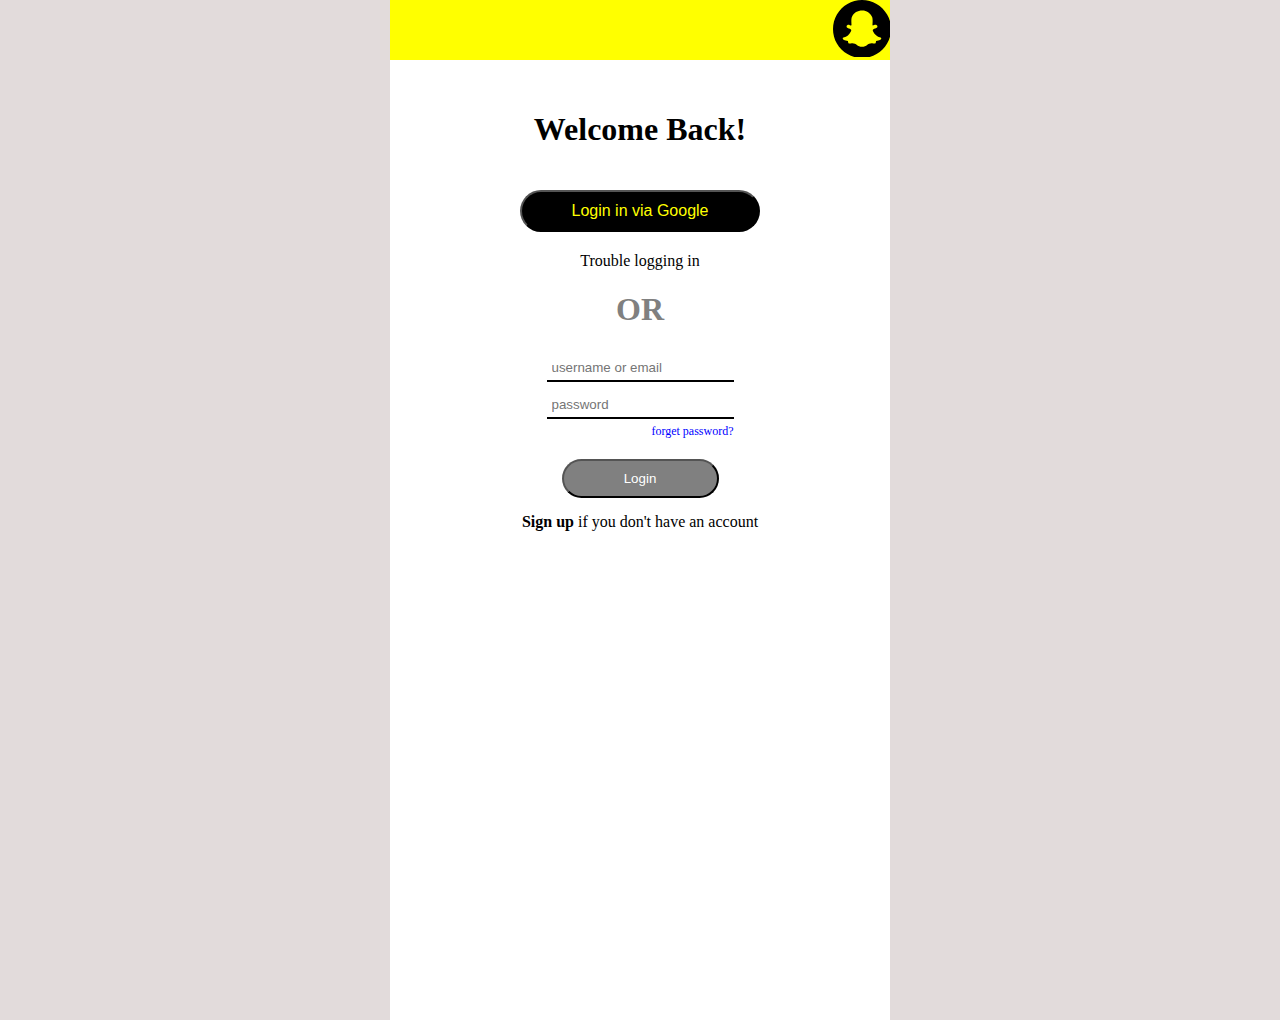
<file: index.html>
<!DOCTYPE html>
<html lang="en">

<head>
    <meta charset="UTF-8">
    <meta name="viewport" content="width=device-width, initial-scale=1.0">
    <title>snapchat</title>
    <link rel="stylesheet" href="style.css">
</head>

<body>
    <nav class="header">
        <div class="image"></div>
    </nav>
    <div id="body">
        <h1 class="Welcome">Welcome Back!</h1>

        <button class="button">Login in via Google</button>

        <span>Trouble logging in</span>

        <h1 class="or">OR</h1>

        <form action="">
            <label for="username"></label>

            <input type="text" placeholder="username or email">

            <label for="password"></label>

            <input type="text" placeholder="password">

            <span class="forget">forget password?</span>

            <button type="submit" id="login">Login</button>
        </form>
        <span><span class="Sign">Sign up </span>if you don't have an account</span>
    </div>
    <script src="index.js"></script>
</body>

</html>
</file>
<file: style.css>
body {
    padding: 0;
    margin: 0;
    background-color: rgb(226, 219, 219);
}
.header {
background-color: yellow;
height: 60px;
width: auto;
display: flex;
justify-content: end;
}
.image {
background-image: url("/bg.svg");
height: 57px;
width: 57px;
}

#body {
    display: flex;
    flex-direction: column;
    align-items: center;
    padding: 30px 0px;
    background-color: white;
    height: 100vh;
}

.button {
   color: yellow;
   background-color: black; 
   margin-top: 20px;
   margin-bottom: 20px;
   padding-top: 10px;
   padding-bottom: 10px;
   padding-left: 50px;
   padding-right: 50px;
   font-size: medium;
   border-radius: 50px;
}
.or{
    color: grey;
}
form{
    display: flex;
    flex-direction: column;
    gap: 5px;
}
label {
    color: grey;
    font-size: 12px;
}
input {
    border: 0px;
    border-bottom: 2px solid black;
    padding: 5px;
    color: grey;
    outline: 0;
}
.forget {
    width: 100%;
    text-align: right;
    color: blue;
    font-size:12px;
}
#login {
    color: white;
    background-color: grey;
    margin-top: 15px;
    padding: 10px;
    border-radius: 20px;
    margin-bottom: 15px;
    margin-right: 15px;
    margin-left: 15px;
   
}
.Sign{
    color: black;
    font-weight: bold;
} 

@media (min-width:560px){
    .header {
        width: 500px;
        position: relative;
        left: 50%;
        translate: -50% 0;
        }
    #body {
        width: 500px;
        position: relative;
        left: 50%;
        translate: -50% 0;
    }    
}
</file>
